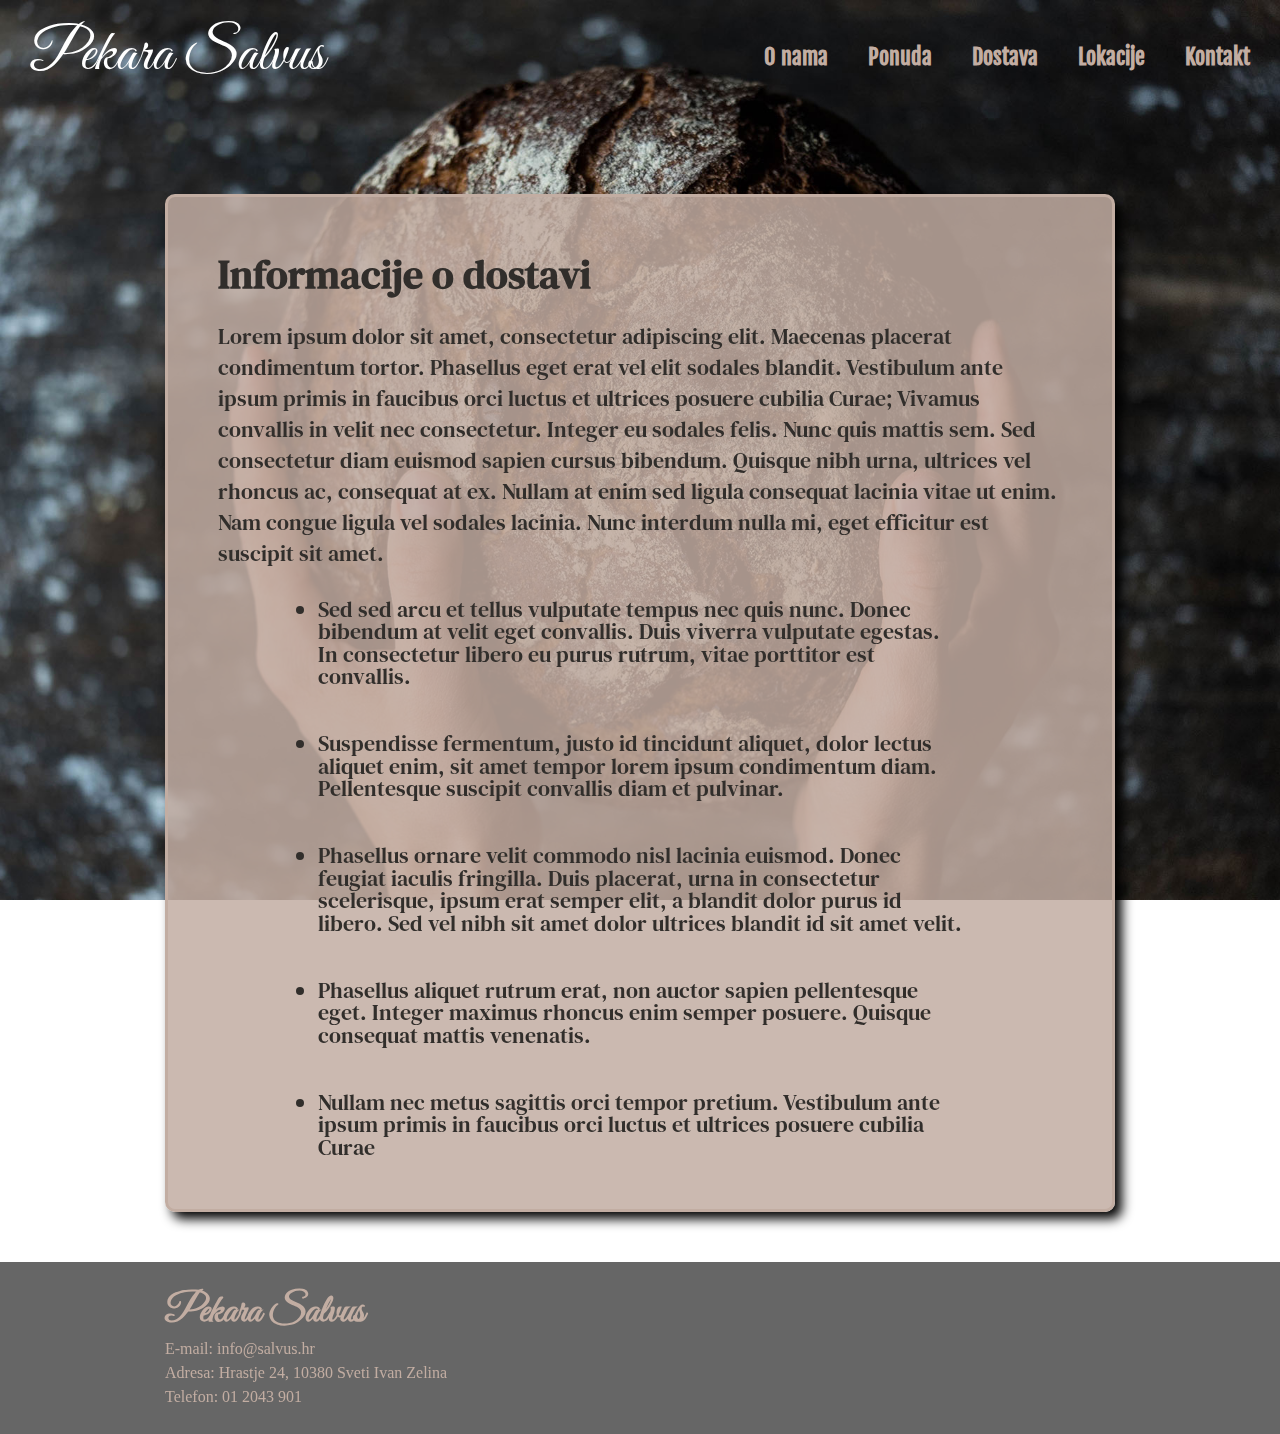
<file: dostava.html>
<!DOCTYPE html>
<html lang="hr">

<head>
    <title>Pekara Salvus</title>
    <link rel="preload" href="img/back.jpg" as="image">
    <link rel="stylesheet" type="text/css" href="main.css">
    <link rel="stylesheet" type="text/css" href="dostava.css">
    <meta name="viewport" content="width=device-width, initial-scale=1.0">
    <meta charset="UTF-8" />
    <link href='https://fonts.googleapis.com/css?family=Fjalla One' rel='stylesheet'>
    <link rel="preconnect" href="https://fonts.gstatic.com">
    <link href="https://fonts.googleapis.com/css2?family=Great+Vibes&display=swap" rel="stylesheet">
    <link href="https://fonts.googleapis.com/css2?family=DM+Serif+Text&display=swap" rel="stylesheet">
    <link rel="stylesheet" href="https://cdnjs.cloudflare.com/ajax/libs/font-awesome/4.7.0/css/font-awesome.min.css">

    <script type="text/javascript" language="javascript">
        window.onload = function() //executes when the page finishes loading
            {
                setTimeout(func1, 800); //sets a timer which calls function func1 after 2,000 milliseconds = 2 secs.


            };

        function func1() {
            document.getElementById("ruteButton").className = "show";

        }

        // End hiding -->
    </script>


</head>

<body>
    <div class="page-container background1">
        <header>
            <nav>
                <ul>
                    <li><a id="menu-logo" href="index.html">Pekara Salvus</a></li>

                    <div class="menuBlock">
                        <li id="meniIcon" class="nav-link">
                            <a href="javascript:void(0);" class="icon" onclick="myFunction()">
                                <i class="fa fa-bars"></i>
                            </a>
                        </li>
                        <div id="menuLinks">
                            <hr>
                            <li class="nav-link"><a href="onama.html">O nama</a></li>
                            <hr>
                            <li class="nav-link"><a href="ponuda.html">Ponuda</a></li>
                            <hr>
                            <li class="nav-link"><a href="dostava.html">Dostava</a></li>
                            <hr>
                            <li class="nav-link"><a href="lokacije.html">Lokacije</a></li>
                            <hr>
                            <li class="nav-link"><a href="kontakt.html">Kontakt</a></li>
                            <hr>
                        </div>
                    </div>
                </ul>
            </nav>
        </header>

        <div class="container-divNav wrapper">
            <div class="divNav">
                <ul>
                    <li id="ruteButton" class="showMobile hide dsnav-link">
                        <a href="dostava/rute.html">
                            Rute - Svakodnevna dostava
                        </a>
                    </li>
                </ul>
            </div>
        </div>

        <main>
            <div class="content wrapper">

                <h1>Informacije o dostavi</h1>
                <p>Lorem ipsum dolor sit amet, consectetur adipiscing elit. Maecenas placerat condimentum tortor. Phasellus eget erat vel elit sodales blandit. Vestibulum ante ipsum primis in faucibus orci luctus et ultrices posuere cubilia Curae; Vivamus
                    convallis in velit nec consectetur. Integer eu sodales felis. Nunc quis mattis sem. Sed consectetur diam euismod sapien cursus bibendum. Quisque nibh urna, ultrices vel rhoncus ac, consequat at ex. Nullam at enim sed ligula consequat
                    lacinia vitae ut enim. Nam congue ligula vel sodales lacinia. Nunc interdum nulla mi, eget efficitur est suscipit sit amet.
                </p>

                <div class="tocke">
                    <ul>
                        <li>Sed sed arcu et tellus vulputate tempus nec quis nunc. Donec bibendum at velit eget convallis. Duis viverra vulputate egestas. In consectetur libero eu purus rutrum, vitae porttitor est convallis.
                        </li>
                        <br>
                        <li>Suspendisse fermentum, justo id tincidunt aliquet, dolor lectus aliquet enim, sit amet tempor lorem ipsum condimentum diam. Pellentesque suscipit convallis diam et pulvinar.
                        </li>
                        <br>
                        <li>Phasellus ornare velit commodo nisl lacinia euismod. Donec feugiat iaculis fringilla. Duis placerat, urna in consectetur scelerisque, ipsum erat semper elit, a blandit dolor purus id libero. Sed vel nibh sit amet dolor ultrices
                            blandit id sit amet velit.</li>
                        <br>
                        <li>Phasellus aliquet rutrum erat, non auctor sapien pellentesque eget. Integer maximus rhoncus enim semper posuere. Quisque consequat mattis venenatis.</li>
                        <br>
                        <li>Nullam nec metus sagittis orci tempor pretium. Vestibulum ante ipsum primis in faucibus orci luctus et ultrices posuere cubilia Curae</li>
                    </ul>
                </div>
            </div>

        </main>

        <footer>
            <div class="wrapper">
                <div class="footerTextbox">
                    <h6>Pekara Salvus</h6>
                    <p>E-mail: info@salvus.hr</p>
                    <p>Adresa: Hrastje 24, 10380 Sveti Ivan Zelina</p>
                    <p>Telefon: 01 2043 901</p>
                </div>
            </div>
        </footer>
    </div>

    <script>
        function myFunction() {
            var x = document.getElementById("menuLinks");
            if (x.style.display === "flex") {
                x.style.display = "none";
            } else {
                x.style.display = "flex";
            }
        }
    </script>
</body>

</html>
</file>
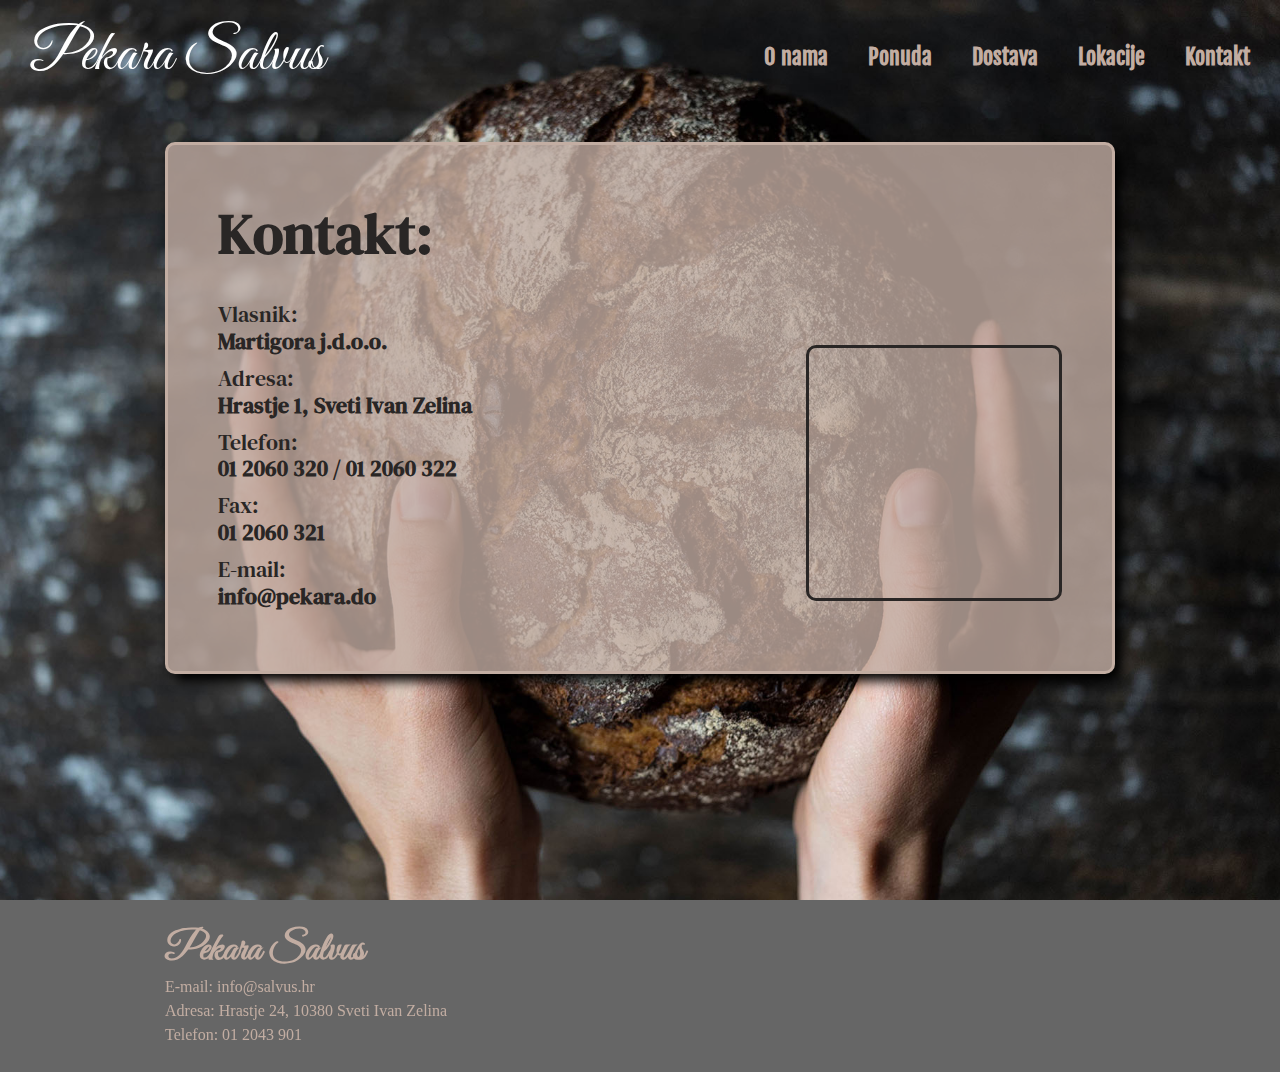
<file: kontakt.html>
<!DOCTYPE html>
<html lang="hr">

<head>
    <title>Pekara Salvus</title>
    <link rel="preload" href="img/back.jpg" as="image">
    <link rel="stylesheet" type="text/css" href="main.css">
    <link rel="stylesheet" type="text/css" href="kontakt.css">
    <meta name="viewport" content="width=device-width, initial-scale=1.0">
    <link href='https://fonts.googleapis.com/css?family=Fjalla One' rel='stylesheet'>
    <link rel="preconnect" href="https://fonts.gstatic.com">
    <link href="https://fonts.googleapis.com/css2?family=Great+Vibes&display=swap" rel="stylesheet">
    <link href="https://fonts.googleapis.com/css2?family=DM+Serif+Text&display=swap" rel="stylesheet">
    <link rel="stylesheet" href="https://cdnjs.cloudflare.com/ajax/libs/font-awesome/4.7.0/css/font-awesome.min.css">

</head>

<body>
    <div class="page-container background1">
        <header>
            <nav>
                <ul>
                    <li><a id="menu-logo" href="index.html">Pekara Salvus</a></li>

                    <div class="menuBlock">
                        <li id="meniIcon" class="nav-link">
                            <a href="javascript:void(0);" class="icon" onclick="myFunction()">
                                <i class="fa fa-bars"></i>
                            </a>
                        </li>
                        <div id="menuLinks">
                            <hr>
                            <li class="nav-link"><a href="onama.html">O nama</a></li>
                            <hr>
                            <li class="nav-link"><a href="ponuda.html">Ponuda</a></li>
                            <hr>
                            <li class="nav-link"><a href="dostava.html">Dostava</a></li>
                            <hr>
                            <li class="nav-link"><a href="lokacije.html">Lokacije</a></li>
                            <hr>
                            <li class="nav-link"><a href="kontakt.html">Kontakt</a></li>
                            <hr>
                        </div>
                    </div>
                </ul>
            </nav>
        </header>
        <main style="position: relative;">
            <div class="content wrapper">
                <div class="flexbox">

                    <div class="box1">
                        <h3>Kontakt:</h3>
                        <p>Vlasnik:<br><strong>Martigora j.d.o.o.</strong></p>
                        <p>Adresa:<br><strong>Hrastje 1, Sveti Ivan Zelina</strong></p>
                        <p>Telefon:<br><strong>01 2060 320 / 01 2060 322</strong></p>
                        <p>Fax: <br><strong>01 2060 321</strong></p>
                        <p>E-mail: <br><strong>info@pekara.do</strong></p>
                    </div>


                    <div class="box2">
                        <div class="map-container">
                            <iframe id="map" src="https://www.google.com/maps/embed?pb=!1m18!1m12!1m3!1d2173.1686474171156!2d16.27320561502277!3d45.982952879110464!2m3!1f0!2f0!3f0!3m2!1i1024!2i768!4f13.1!3m3!1m2!1s0x47660cc102926e79%3A0xe338840b0ffb6764!2sHrastje%201%2C%2010380%2C%20Hrastje!5e1!3m2!1shr!2shr!4v1583878397853!5m2!1shr!2shr"
                                width="100%" height="100%" frameborder="0" style="border:0;" allowfullscreen="" aria-hidden="false" tabindex="0"></iframe>
                        </div>
                    </div>
                </div>

        </main>


        <footer>
            <div class="wrapper">
                <div class="footerTextbox">
                    <h6>Pekara Salvus</h6>
                    <p>E-mail: info@salvus.hr</p>
                    <p>Adresa: Hrastje 24, 10380 Sveti Ivan Zelina</p>
                    <p>Telefon: 01 2043 901</p>
                </div>
            </div>
        </footer>

        </div>


        <script>
            function myFunction() {
                var x = document.getElementById("menuLinks");
                if (x.style.display === "flex") {
                    x.style.display = "none";
                } else {
                    x.style.display = "flex";
                }
            }
        </script>

</body>

</html>
</file>
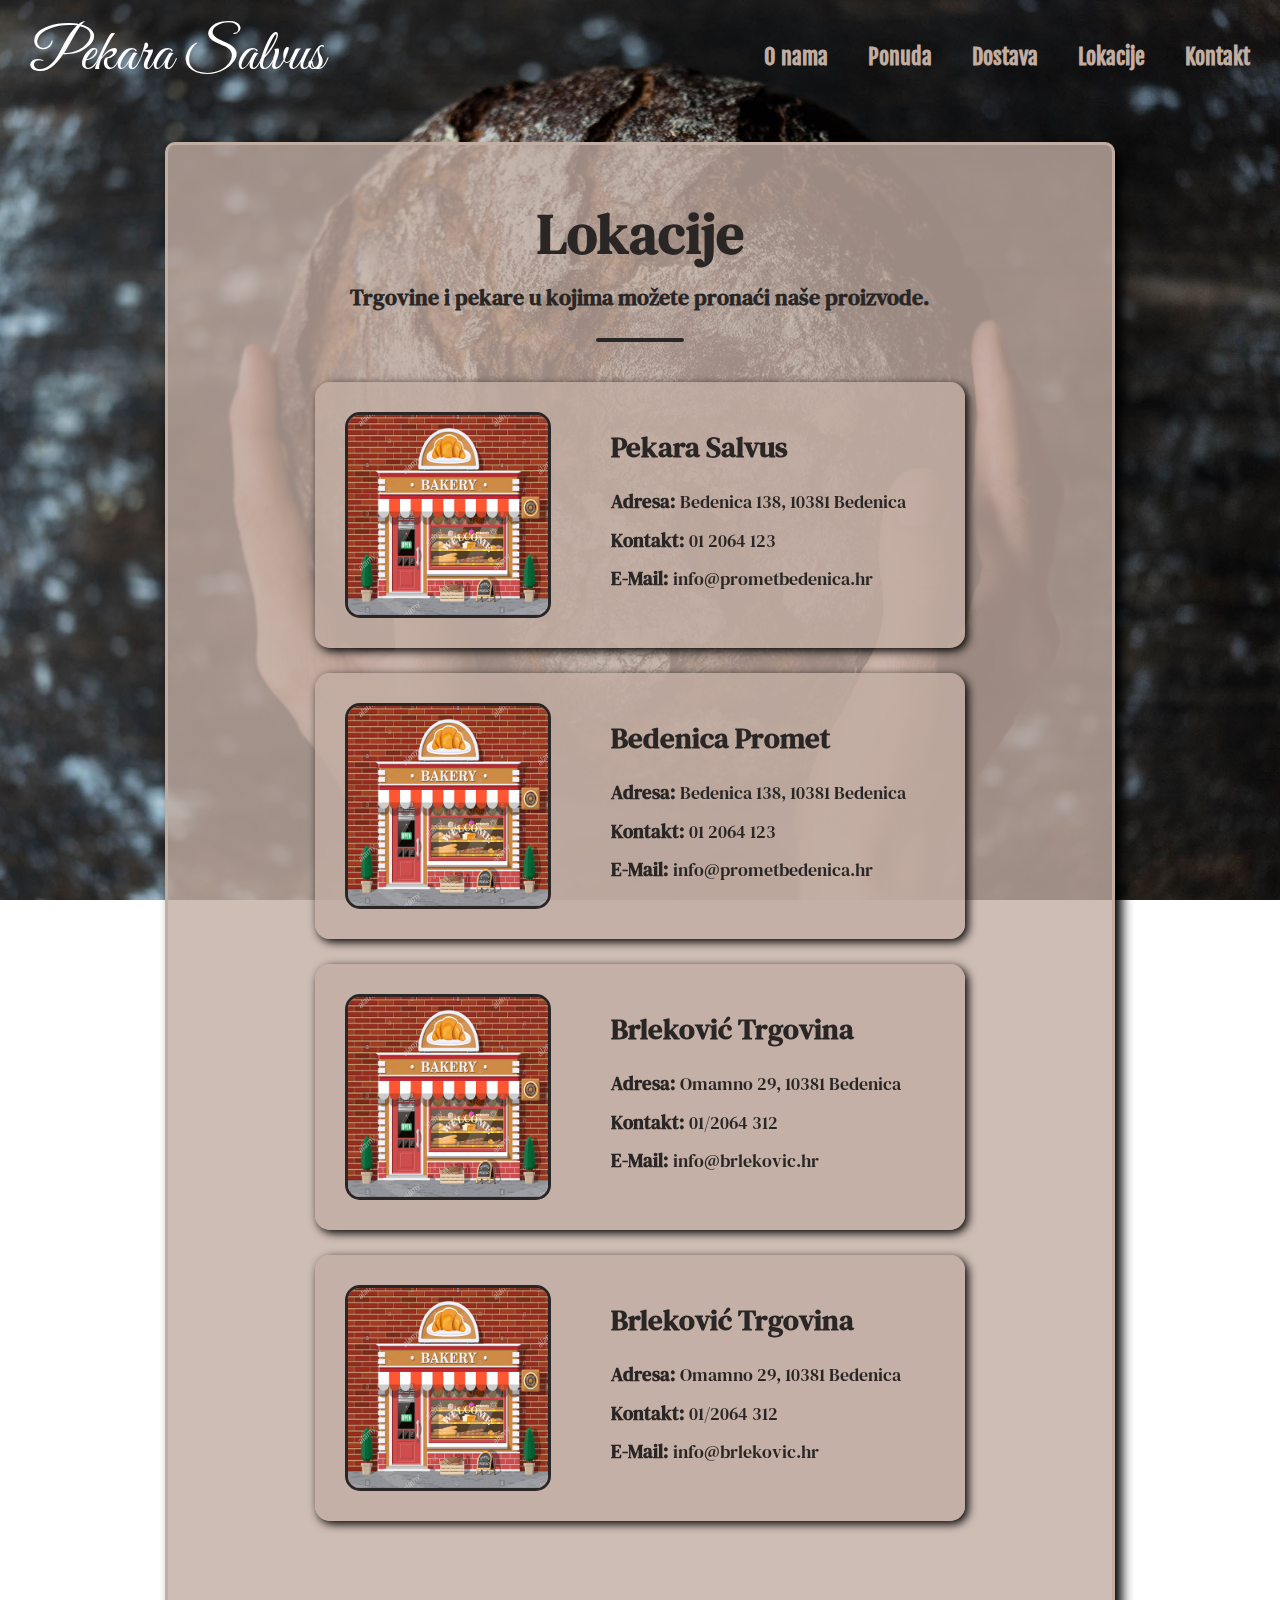
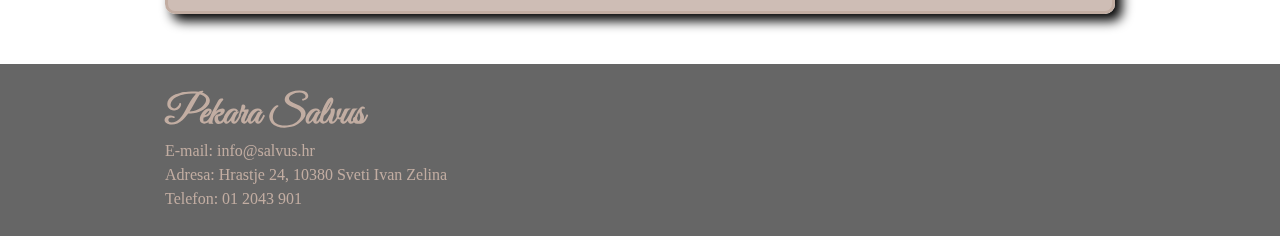
<file: lokacije.html>
<!DOCTYPE html>
<html lang="hr">

<head>
    <title>Pekara Salvus</title>
    <link rel="preload" href="img/back.jpg" as="image">
    <link rel="stylesheet" type="text/css" href="main.css">
    <link rel="stylesheet" type="text/css" href="lokacije.css">
    <meta name="viewport" content="width=device-width, initial-scale=1.0">
    <meta charset="UTF-8" />
    <link href='https://fonts.googleapis.com/css?family=Fjalla One' rel='stylesheet'>
    <link rel="preconnect" href="https://fonts.gstatic.com">
    <link href="https://fonts.googleapis.com/css2?family=Great+Vibes&display=swap" rel="stylesheet">
    <link href="https://fonts.googleapis.com/css2?family=DM+Serif+Text&display=swap" rel="stylesheet">
    <link rel="stylesheet" href="https://cdnjs.cloudflare.com/ajax/libs/font-awesome/4.7.0/css/font-awesome.min.css">

</head>

<body>
    <div class="page-container background1">
        <header>
            <nav>
                <ul>
                    <li><a id="menu-logo" href="index.html">Pekara Salvus</a></li>

                    <div class="menuBlock">
                        <li id="meniIcon" class="nav-link">
                            <a href="javascript:void(0);" class="icon" onclick="myFunction()">
                                <i class="fa fa-bars"></i>
                            </a>
                        </li>
                        <div id="menuLinks">
                            <hr>
                            <li class="nav-link"><a href="onama.html">O nama</a></li>
                            <hr>
                            <li class="nav-link"><a href="ponuda.html">Ponuda</a></li>
                            <hr>
                            <li class="nav-link"><a href="dostava.html">Dostava</a></li>
                            <hr>
                            <li class="nav-link"><a href="lokacije.html">Lokacije</a></li>
                            <hr>
                            <li class="nav-link"><a href="kontakt.html">Kontakt</a></li>
                            <hr>
                        </div>
                    </div>
                </ul>
            </nav>
        </header>

        <main>
            <div class="wrapper content">
                <div class="naslovDiv">
                    <h1>Lokacije</h1>
                    <p>Trgovine i pekare u kojima možete pronaći naše proizvode.</p>
                </div>
                <hr id="hrNaslovBottom">
                <div class="scrollContainer">
                    <div class="lokacijeDiv" id="lok1">
                        <img class="shopImg" src="img/shop.jpg" alt="shop">
                        <div class="shopInfo">
                            <h2>Pekara Salvus</h2>
                            <p><strong>Adresa:</strong> Bedenica 138, 10381 Bedenica</p>
                            <p><strong>Kontakt:</strong> 01 2064 123</p>
                            <p><strong>E-Mail:</strong> info@prometbedenica.hr</p>
                        </div>
                    </div>
                    <div class="lokacijeDiv" id="lok2">
                        <img class="shopImg" src="img/shop.jpg" alt="shop">
                        <div class="shopInfo">
                            <h2>Bedenica Promet</h2>
                            <p><strong>Adresa:</strong> Bedenica 138, 10381 Bedenica</p>
                            <p><strong>Kontakt:</strong> 01 2064 123</p>
                            <p><strong>E-Mail:</strong> info@prometbedenica.hr</p>
                        </div>
                    </div>
                    <div class="lokacijeDiv" id="lok3">
                        <img class="shopImg" src="img/shop.jpg" alt="shop">
                        <div class="shopInfo">
                            <h2>Brleković Trgovina</h2>
                            <p><strong>Adresa:</strong> Omamno 29, 10381 Bedenica</p>
                            <p><strong>Kontakt:</strong> 01/2064 312</p>
                            <p><strong>E-Mail:</strong> info@brlekovic.hr</p>
                        </div>
                    </div>
                    <div class="lokacijeDiv" id="lok4">
                        <img class="shopImg" src="img/shop.jpg" alt="shop">
                        <div class="shopInfo">
                            <h2>Brleković Trgovina</h2>
                            <p><strong>Adresa:</strong> Omamno 29, 10381 Bedenica</p>
                            <p><strong>Kontakt:</strong> 01/2064 312</p>
                            <p><strong>E-Mail:</strong> info@brlekovic.hr</p>
                        </div>
                    </div>
                </div>
            </div>
        </main>


        <footer>
            <div class="wrapper">
                <div class="footerTextbox">
                    <h6>Pekara Salvus</h6>
                    <p>E-mail: info@salvus.hr</p>
                    <p>Adresa: Hrastje 24, 10380 Sveti Ivan Zelina</p>
                    <p>Telefon: 01 2043 901</p>
                </div>
            </div>
        </footer>
    </div>



    <script>
        function myFunction() {
            var x = document.getElementById("menuLinks");
            if (x.style.display === "flex") {
                x.style.display = "none";
            } else {
                x.style.display = "flex";
            }
        }
    </script>

</body>

</html>
</file>
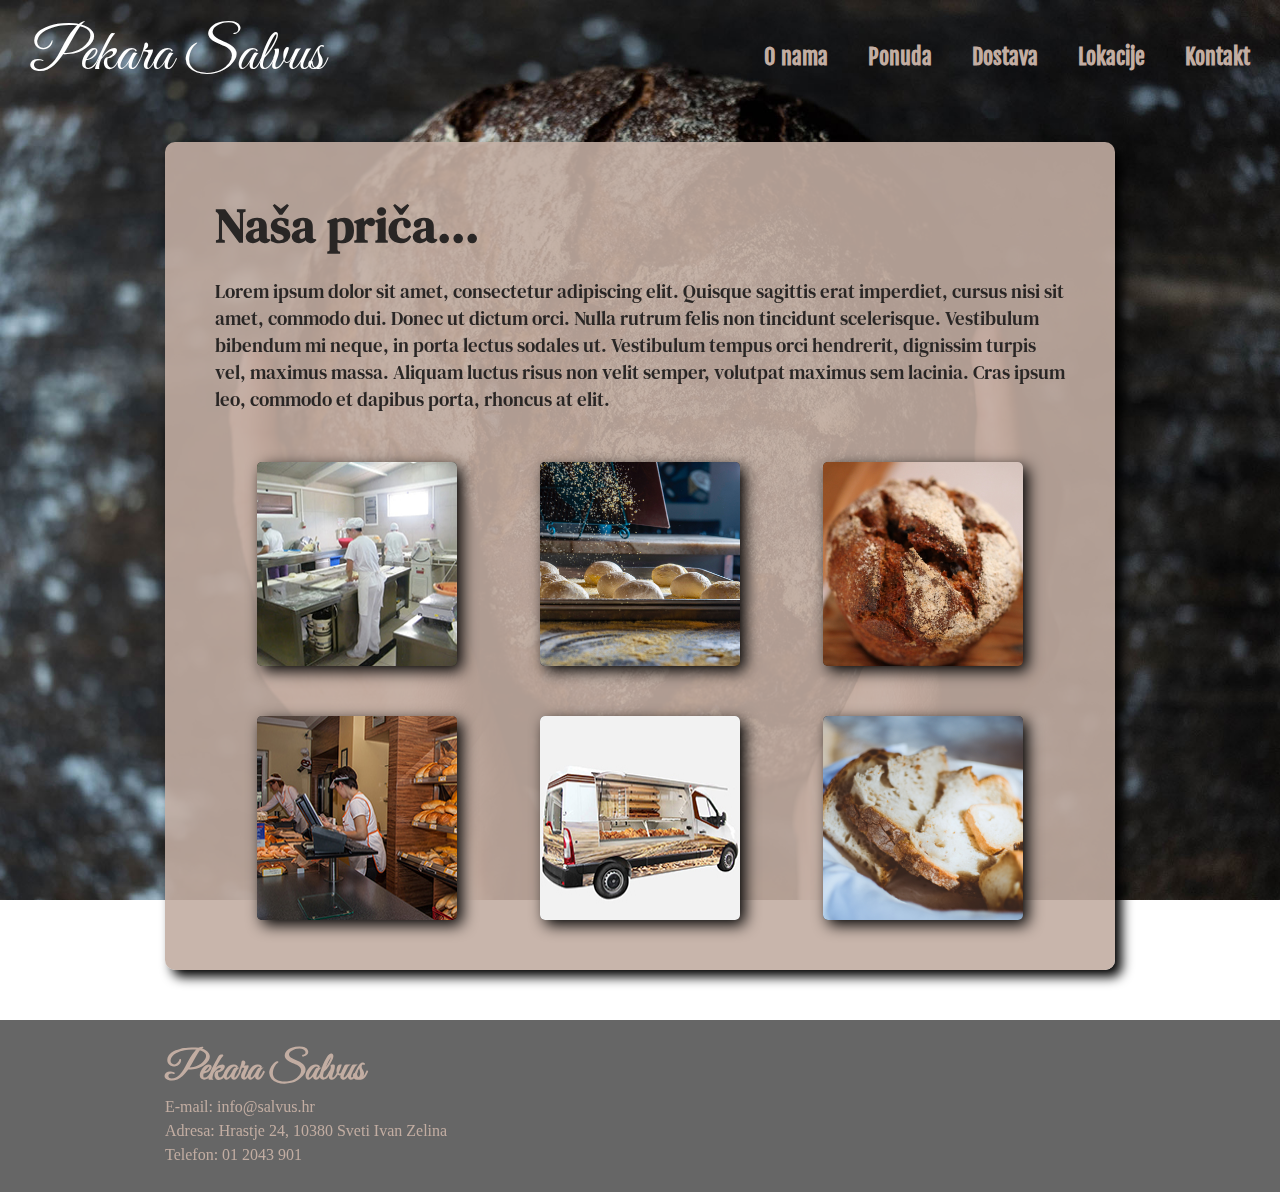
<file: onama.html>
<!DOCTYPE html>
<html lang="hr">

<head>
    <title>Pekara Salvus</title>
    <link rel="preload" href="img/back.jpg" as="image">
    <link rel="stylesheet" type="text/css" href="main.css">
    <link rel="stylesheet" type="text/css" href="onama.css">
    <meta name="viewport" content="width=device-width, initial-scale=1.0">
    <meta charset="UTF-8" />
    <link href='https://fonts.googleapis.com/css?family=Fjalla One' rel='stylesheet'>
    <link rel="preconnect" href="https://fonts.gstatic.com">
    <link href="https://fonts.googleapis.com/css2?family=Great+Vibes&display=swap" rel="stylesheet">
    <link href="https://fonts.googleapis.com/css2?family=Dancing+Script:wght@600&display=swap" rel="stylesheet">
    <link href="https://fonts.googleapis.com/css2?family=DM+Serif+Text&display=swap" rel="stylesheet">
    <link rel="stylesheet" href="https://cdnjs.cloudflare.com/ajax/libs/font-awesome/4.7.0/css/font-awesome.min.css">

</head>

<body>
    <div class="page-container background1">
        <header>
            <nav>
                <ul>
                    <li><a id="menu-logo" href="index.html">Pekara Salvus</a></li>

                    <div class="menuBlock">
                        <li id="meniIcon" class="nav-link">
                            <a href="javascript:void(0);" class="icon" onclick="myFunction()">
                                <i class="fa fa-bars"></i>
                            </a>
                        </li>
                        <div id="menuLinks">
                            <hr>
                            <li class="nav-link"><a href="onama.html">O nama</a></li>
                            <hr>
                            <li class="nav-link"><a href="ponuda.html">Ponuda</a></li>
                            <hr>
                            <li class="nav-link"><a href="dostava.html">Dostava</a></li>
                            <hr>
                            <li class="nav-link"><a href="lokacije.html">Lokacije</a></li>
                            <hr>
                            <li class="nav-link"><a href="kontakt.html">Kontakt</a></li>
                            <hr>
                        </div>
                    </div>
                </ul>
            </nav>
        </header>
        <main>

            <div class="wrapper content">
                <h1>Naša priča...</h1>
                <p>Lorem ipsum dolor sit amet, consectetur adipiscing elit. Quisque sagittis erat imperdiet, cursus nisi sit amet, commodo dui. Donec ut dictum orci. Nulla rutrum felis non tincidunt scelerisque. Vestibulum bibendum mi neque, in porta lectus
                    sodales ut. Vestibulum tempus orci hendrerit, dignissim turpis vel, maximus massa. Aliquam luctus risus non velit semper, volutpat maximus sem lacinia. Cras ipsum leo, commodo et dapibus porta, rhoncus at elit.
                    <div class="galleryGrid">
                        <div class="flexbox">
                            <div class="imgContainer">
                                <a href="">
                                    <img src="img/pekarapogon.jpg">
                                    <div class="overlayContainer">
                                        <div class="overlay">
                                            <div class="overlayTextBox">
                                                <h3>Vrhunski<br>tim</h3>
                                            </div>
                                        </div>
                                    </div>
                                </a>
                            </div>
                            <div class="imgContainer">
                                <a href="">
                                    <img src="img/onm3.jpg">
                                    <div class="overlayContainer">
                                        <div class="overlay">
                                            <div class="overlayTextBox">
                                                <h3>Zdrave namirnice</h3>
                                            </div>
                                        </div>
                                    </div>
                                </a>
                            </div>
                            <div class="imgContainer">
                                <a href="ponuda.html">
                                    <img src="img/onm2.jpg">
                                    <div class="overlayContainer">
                                        <div class="overlay">
                                            <div class="overlayTextBox">
                                                <h3>Kvalitetni proizvodi</h3>
                                            </div>
                                        </div>
                                    </div>
                                </a>
                            </div>
                        </div>
                        <div class="flexbox">
                            <div class="imgContainer">
                                <a href="lokacije.html">
                                    <img src="img/pekaraun.jpg">
                                    <div class="overlayContainer">
                                        <div class="overlay">
                                            <div class="overlayTextBox">
                                                <h3>Dostupne poslovnice</h3>
                                            </div>
                                        </div>
                                    </div>
                                </a>
                            </div>
                            <div class="imgContainer">
                                <a href="dostava.html">
                                    <img src="img/pekombi.jpg">
                                    <div class="overlayContainer">
                                        <div class="overlay">
                                            <div class="overlayTextBox">
                                                <h3>Pouzdana dostava</h3>
                                            </div>
                                        </div>
                                    </div>
                                </a>
                            </div>
                            <div class="imgContainer">
                                <a href="ponuda.html">
                                    <img src="img/onm1.jpg">
                                    <div class="overlayContainer">
                                        <div class="overlay">
                                            <div class="overlayTextBox">
                                                <h3>Svježe i ukusno</h3>
                                            </div>
                                        </div>
                                    </div>
                                </a>
                            </div>
                        </div>


                    </div>
        </main>

        <footer>
            <div class="wrapper">
                <div class="footerTextbox">
                    <h6>Pekara Salvus</h6>
                    <p>E-mail: info@salvus.hr</p>
                    <p>Adresa: Hrastje 24, 10380 Sveti Ivan Zelina</p>
                    <p>Telefon: 01 2043 901</p>
                </div>
            </div>
        </footer>
        </div>

    </div>
    <script>
        function myFunction() {
            var x = document.getElementById("menuLinks");
            if (x.style.display === "flex") {
                x.style.display = "none";
            } else {
                x.style.display = "flex";
            }
        }
    </script>

</body>

</html>
</file>
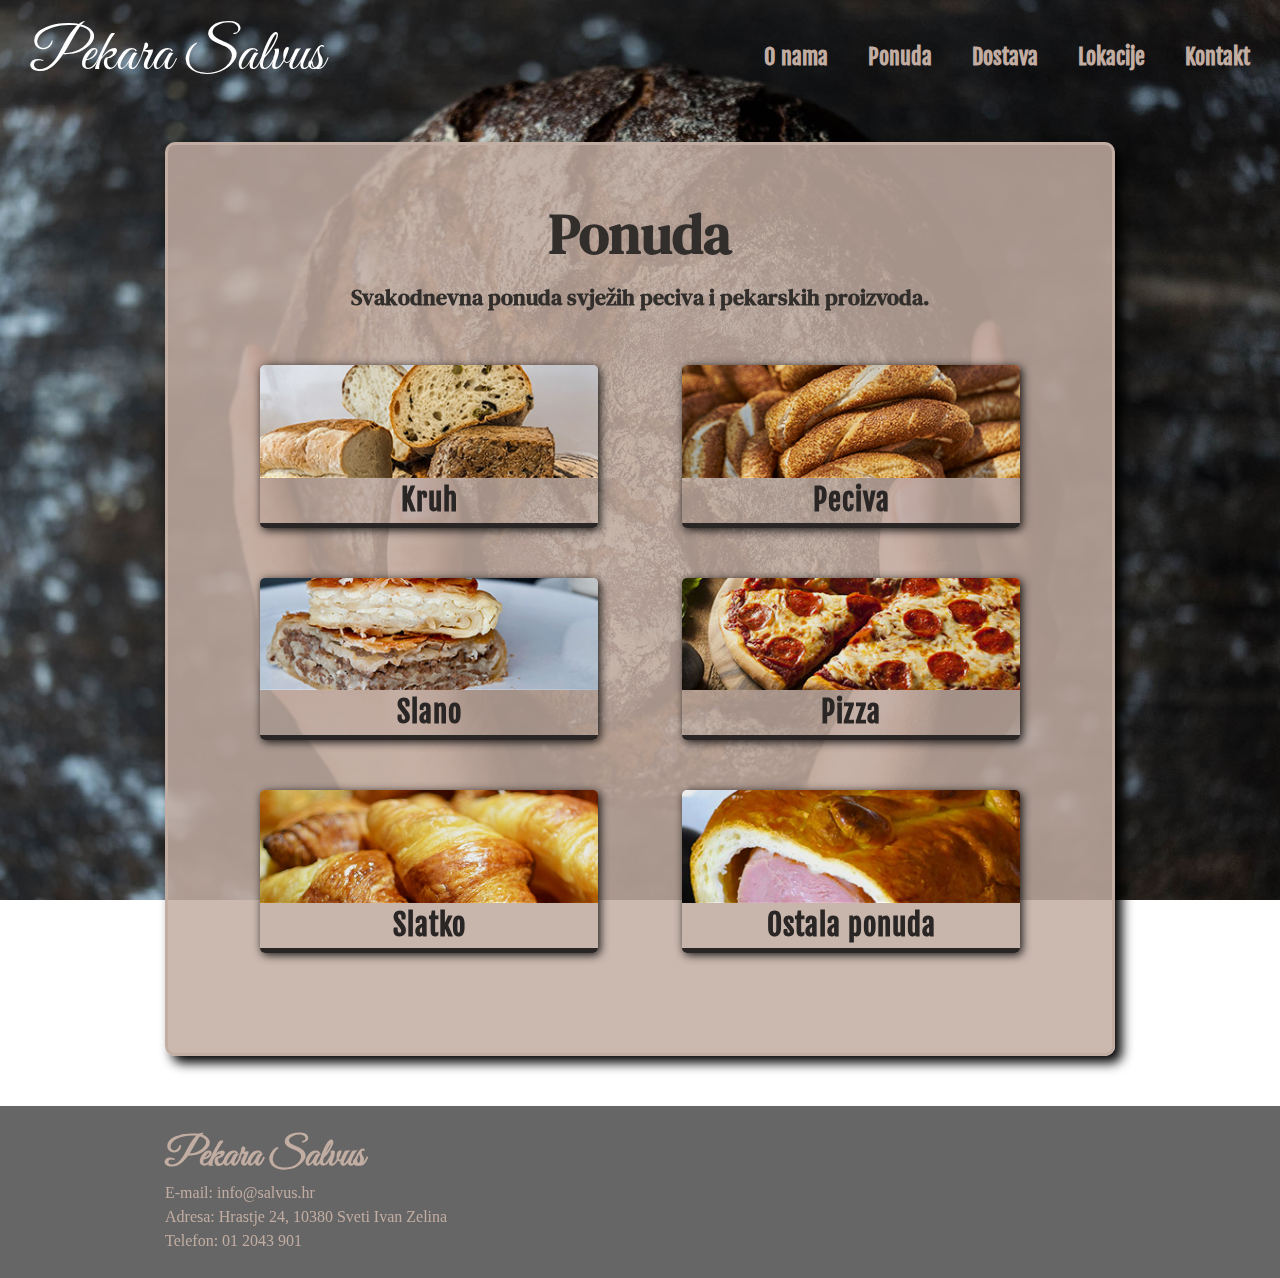
<file: ponuda.html>
<!DOCTYPE html>
<html lang="hr">

<head>
    <title>Pekara Salvus</title>
    <link rel="preload" href="img/back.jpg" as="image">
    <link rel="stylesheet" type="text/css" href="main.css">
    <link rel="stylesheet" type="text/css" href="ponuda.css">
    <meta name="viewport" content="width=device-width, height=device-height; initial-scale=1.0">
    <meta charset="UTF-8" />
    <link href='https://fonts.googleapis.com/css?family=Fjalla One' rel='stylesheet'>
    <link rel="preconnect" href="https://fonts.gstatic.com">
    <link href="https://fonts.googleapis.com/css2?family=Great+Vibes&display=swap" rel="stylesheet">
    <link href="https://fonts.googleapis.com/css2?family=DM+Serif+Text&display=swap" rel="stylesheet">
    <link rel="stylesheet" href="https://cdnjs.cloudflare.com/ajax/libs/font-awesome/4.7.0/css/font-awesome.min.css">

</head>

<body>
    <div class="page-container background1">
        <header>
            <nav>
                <ul>
                    <li><a id="menu-logo" href="index.html">Pekara Salvus</a></li>

                    <div class="menuBlock">
                        <li id="meniIcon" class="nav-link"><a href="javascript:void(0);" class="icon"
                                onclick="myFunction()">
                                <i class="fa fa-bars"></i>
                            </a>
                        </li>
                        <div id="menuLinks">
                            <hr>
                            <li class="nav-link"><a href="onama.html">O nama</a></li>
                            <hr>
                            <li class="nav-link"><a href="ponuda.html">Ponuda</a></li>
                            <hr>
                            <li class="nav-link"><a href="dostava.html">Dostava</a></li>
                            <hr>
                            <li class="nav-link"><a href="lokacije.html">Lokacije</a></li>
                            <hr>
                            <li class="nav-link"><a href="kontakt.html">Kontakt</a></li>
                            <hr>
                        </div>
                    </div>
                </ul>
            </nav>
        </header>
        <main>
            <div class="content wrapper">
                <h1>Ponuda</h1>
                <p>Svakodnevna ponuda svježih peciva i pekarskih proizvoda.</p>
                <hr id="hrNaslovBottom">
                <div class="groupButtons">
                    <div class="columnButtons">
                        <div id="buttonPonuda">
                            <a href="ponuda/kruh.html" class="buttonN" id="kruhN">
                                <div class="imgContainer">
                                    <div class="overlay"></div>
                                    <img src="img/kruh.jpg">
                                </div>
                                <h3>Kruh</h3>
                            </a>
                        </div>
                        <div id="buttonPonuda">
                            <a href="ponuda/kruh.html" class="buttonN" id="kruhN">
                                <div class="imgContainer">
                                    <div class="overlay"></div>
                                    <img src="img/slano.jpg">
                                </div>
                                <h3>Slano</h3>
                            </a>
                        </div>
                        <div id="buttonPonuda">
                            <a href="ponuda/kruh.html" class="buttonN" id="kruhN">
                                <div class="imgContainer">
                                    <div class="overlay"></div>
                                    <img src="img/kroas.jpg">
                                </div>
                                <h3>Slatko</h3>
                            </a>
                        </div>


                    </div>
                    <div class="columnButtons">
                        <div id="buttonPonuda">
                            <a href="ponuda/kruh.html" class="buttonN" id="kruhN">
                                <div class="imgContainer">
                                    <div class="overlay"></div>
                                    <img src="img/peciva.jpg">
                                </div>
                                <h3>Peciva</h3>
                            </a>
                        </div>
                        <div id="buttonPonuda">
                            <a href="ponuda/kruh.html" class="buttonN" id="kruhN">
                                <div class="imgContainer">
                                    <div class="overlay"></div>
                                    <img src="img/pizza.jpg">
                                </div>
                                <h3>Pizza</h3>
                            </a>
                        </div>
                        <div id="buttonPonuda">
                            <a href="ponuda/kruh.html" class="buttonN" id="kruhN">
                                <div class="imgContainer">
                                    <div class="overlay"></div>
                                    <img src="img/ostalapon.jpg">
                                </div>
                                <h3>Ostala ponuda</h3>
                            </a>
                        </div>
                    </div>
                </div>
            </div>
        </main>

        <footer>
            <div class="wrapper">
                <div class="footerTextbox">
                    <h6>Pekara Salvus</h6>
                    <p>E-mail: info@salvus.hr</p>
                    <p>Adresa: Hrastje 24, 10380 Sveti Ivan Zelina</p>
                    <p>Telefon: 01 2043 901</p>
                </div>
            </div>
        </footer>
    </div>

    <script>
        function myFunction() {
            var x = document.getElementById("menuLinks");
            if (x.style.display === "flex") {
                x.style.display = "none";
            } else {
                x.style.display = "flex";
            }
        }
    </script>

</body>

</html>
</file>
<file: main.css>
* {
    margin: 0;
    padding: 0;
    scrollbar-width: none;
    /* Firefox */
    -ms-overflow-style: none;
    /* IE 10+ */
    font-size: 16px;
}

p {
    font-size: 1rem;
}

.page-container {
    position: relative;
    overflow: hidden;
    min-height: 100vh;
    padding-bottom: 172px;
}

.wrapper {
    max-width: 1100px;
    margin: 0 auto;
}

.background1 {
    background-image: url("img/back.jpg");
    background-size: cover;
    background-repeat: no-repeat;
    background-position-x: center;
    background-attachment: fixed;
    min-height: 100vh;
    max-width: 100%;
    overflow-x: hidden;
    scrollbar-base-color: black;
    scrollbar-color: black;
    scrollbar-darkshadow-color: black;
    scrollbar-track-color: black;
    -webkit-backface-visibility: hidden;
    -moz-backface-visibility: hidden;
    -ms-backface-visibility: hidden;
    position: relative;
}

.background2 {
    background-image: none;
    position: relative;
    min-height: calc(100vh - 150px);
    height: 100%;
}


/* Header */

nav ul {
    display: flex;
    flex-direction: row;
    justify-content: space-between;
    align-items: center;
    list-style-type: none;
    margin: 0;
    padding: 20px 0;
    overflow: hidden;
}

#menu-logo {
    font-family: 'Great Vibes';
    font-size: 4vw;
    color: #C2ADA2;
    padding: 20px 30px;
    text-decoration: none;
}

#menu-logo:hover {
    color: white;
    transform: scale(1.05);
    transition-duration: 0.2s;
    transition-timing-function: ease-in-out;
}

.menuBlock {
    display: flex;
    flex-direction: row;
    justify-content: flex-end;
    flex: 1.5;
    margin-right: 10px;
}

.menuBlock hr {
    display: none;
    border: 1px solid #C2ADA2;
    background-color: #C2ADA2;
}

#meniIcon {
    display: none;
}

#menuLinks {
    display: flex;
    flex-direction: row;
}

.nav-link a {
    display: block;
    font-family: 'Fjalla One';
    text-decoration: none;
    text-align: center;
    font-size: 1.5vw;
    font-weight: bold;
    text-decoration: none;
    color: #C2ADA2;
    padding: 20px 20px 20px 20px;
}

.nav-link a:hover {
    color: white;
    transform: scale(1.1);
    /*  border-bottom: 2px solid white; */
}


/* Main */

main {
    margin-bottom: 50px;
}


/* Footer */

footer {
    position: absolute;
    left: 0;
    bottom: 0;
    width: 100%;
    padding: 25px 0px;
    overflow: hidden;
    background-color: rgba(0, 0, 0, 0.6);
    margin-top: 50px;
}

.footerTextbox {
    float: left;
    padding: 0px;
    color: rgb(194, 173, 162);
    text-align: left;
}

.footerTextbox h6 {
    font-family: 'Great Vibes';
    font-size: 2.5em;
}

.footerTextbox p {
    line-height: 1.5;
}

.wrapper {
    max-width: 1100px;
    margin: 0 auto;
}

@media only screen and (max-width: 1366px) {
    .wrapper {
        max-width: 950px;
    }
    /* Header */
    #menu-logo {
        font-size: 4.5vw;
    }
    #menuLinks {
        display: flex;
        flex-direction: row;
    }
    .nav-link a {
        font-size: 1.7vw;
    }
    /* Main */
    /* Footer */
}

@media only screen and (max-width: 1007px) {
    .wrapper {
        max-width: 640px;
    }
    #menu-logo {
        font-size: 5.8vw;
    }
    #menuLinks {
        display: flex;
    }
    .nav-link a {
        font-size: 2.5vw;
        padding: 20px 10px;
    }
    /* .content{
    margin: 50px auto 0 auto;
    box-sizing: border-box;
    padding: 10px 30px 30px 30px;
    border-radius: 10px;
    max-width: 950px;
    max-height: 900px;
    color: white;
    background-color: rgba(0, 0, 0, 0.65);
    overflow: hidden;
}

*/
    /* Main */
    /* Footer */
    footer {
        padding: 30px 20px;
    }
}

@media only screen and (max-width: 601px) {
    body {
        background-position: 53%;
        background-position-y: 50px;
    }
    .page-container {
        padding-bottom: 0;
    }
    .background1 {
        background-position: 53%;
        background-position-y: 35px;
    }
    #menuLinks {
        display: none;
        flex-direction: column;
        margin-top: 15px;
    }
    #menuLinks a {
        padding: 10px 75px;
    }
    .menuBlock {
        display: flex;
        flex-direction: row;
        margin: 0;
    }
    #menu-logo {
        padding: 0px 10px 0px 10px;
        font-size: 8.5vw;
    }
    nav ul {
        display: flex;
        flex-direction: column;
        background-color: #292625;
        padding: 15px 0 10px 0px;
    }
    .nav li {
        width: 100%;
    }
    #meniIcon {
        display: block;
        position: absolute;
        top: 10px;
        right: 0;
        width: 50px;
        margin-right: 10px;
    }
    #meniIcon a {
        display: block;
        padding: 10px 15px;
        text-align: center;
    }
    #menuLinks hr {
        display: block;
    }
    .nav-link a {
        padding: 10px 0;
        font-size: 5vw;
    }
    /* Main */
    main {
        margin-bottom: 0px;
    }
    /* Footer */
    footer {
        position: relative;
        margin-top: 0;
    }
    .footerTextbox h6 {
        font-size: 2em;
    }
}


/* Main */


/* Footer */
</file>
<file: dostava.css>
* {
    margin: 0;
    padding: 0;
    scrollbar-width: none;
    /* Firefox */
    -ms-overflow-style: none;
    /* IE 10+ */
}

body {
    background-image: url("img/back.jpg");
    background-size: cover;
    background-repeat: no-repeat;
    background-position-x: center;
    background-attachment: fixed;
}

.container-divNav {
    margin: 0 auto 0 auto;
    overflow: hidden;
    padding: 0px;
}

.divNav {
    display: block;
    margin-top: 20px;
    height: 100%;
    position: relative;
}

.divNav ul {
    list-style-type: none;
    margin: 0;
    padding: 0;
    overflow: hidden;
    height: 100%;
    width: 100%;
}

.divNav li {
    display: block;
    overflow: hidden;
    margin: 0;
    height: 100%;
    width: 100%;
}

.show {
    visibility: visible;
}

.hide {
    visibility: hidden;
}

#ruteButton {}

.divNav a {
    float: right;
    font-family: 'Fjalla One';
    text-decoration: none;
    text-align: center;
    font-size: 1.4rem;
    font-weight: normal;
    text-decoration: none;
    color: #dadbcb;
    padding: 15px 30px;
    background-color: rgba(41, 38, 37, 0.6);
    border-top-left-radius: 10px;
    border-top-right-radius: 10px;
    margin-right: 25px;
    border-top: 3px solid #dadbcb;
    border-right: 3px solid #dadbcb;
    border-left: 3px solid #dadbcb;
}

.divNav a:hover {
    color: white;
    background-color: rgba(41, 38, 37, 0.9);
    transition-duration: 50ms;
    text-align: center;
    transition-duration: 300ms;
    transition-timing-function: ease-out;
}

.content {
    margin: 0px auto 0 auto;
    box-sizing: border-box;
    padding: 50px 50px 50px 50px;
    border-radius: 10px;
    background-color: rgba(194, 173, 162, 0.85);
    border: 3px solid rgba(194, 173, 162, 1);
    overflow: hidden;
    color: #312E2B;
    /* color: #663300; */
    box-shadow: 7px 7px 12px black;
    animation-name: goUp;
    animation-duration: 0.8s;
    animation-timing-function: ease-out;
}

@keyframes goUp {
    from {
        margin-top: 800px;
    }
    to {
        margin-top: 0px;
    }
}

.content h1 {
    font-family: 'DM Serif Text';
    margin-bottom: 20px;
    font-size: 3.5rem;
}

.content p {
    font-family: 'DM Serif Text';
    font-size: 1.4rem;
}

.tocke {
    padding: 30px 100px 0 100px;
}

.tocke ul {
    line-height: 2em;
    font-size: 1.4rem;
}

.tocke li {
    line-height: 1.4rem;
    font-family: 'DM Serif Text';
    font-size: 1.4rem;
}

@media only screen and (max-width: 1281px) {
    .content {}
    .content h1 {
        font-size: 2.5rem;
    }
}

@media only screen and (max-width: 1007px) {
    .content {}
    .content h1 {
        font-size: 2.4rem;
    }
    .content p {
        font-size: 1.1rem;
    }
    .tocke {
        margin-top: 15px;
        padding: 15px 50px;
    }
    .tocke ul {
        font-size: 1rem;
    }
    .tocke li {
        font-size: 1rem;
    }
    .divNav a {
        font-size: 1.2rem;
    }
    .divNav a:hover {
        transition-duration: 50ms;
        transform: scale(1.05);
    }
}

@media only screen and (max-width: 601px) {
    .divNav {
        margin-top: 0;
        padding: 20px;
    }
    .divNav li {
        max-width: 85%;
        text-align: center;
        display: flex;
        justify-content: center;
    }
    .divNav a {
        max-width: 80%;
        margin: 0 auto;
        border-radius: 1rem;
        background-color: rgba(41, 38, 37, 0.9);
        border: none;
        box-shadow: 5px 5px 15px black;
    }
    #ruteButton {
        margin: 0 auto;
    }
    .content {
        border-radius: 0px;
        margin-top: 0px;
        border-left: none;
        border-right: none;
        padding: 30px 15px;
    }
    .showMobile {
        visibility: visible;
    }
}
</file>
<file: kontakt.css>
* {
    margin: 0;
    padding: 0;
    scrollbar-width: none;
    /* Firefox */
    -ms-overflow-style: none;
    /* IE 10+ */
}

body {}

.content {
    position: relative;
    margin: 100px auto 0 auto;
    box-sizing: border-box;
    padding: 50px;
    border-radius: 10px;
    /*   border: 1px solid white; */
    background-color: rgba(194, 173, 162, 0.8);
    border: 3px solid rgba(194, 173, 162, 1);
    overflow: hidden;
    color: rgba(41, 38, 37, 1);
    box-shadow: 7px 7px 12px black;
    animation-name: goUp;
    animation-duration: 0.8s;
    animation-timing-function: ease-out;
}

@keyframes goUp {
    from {
        top: 800px;
    }
    to {
        top: 0px;
    }
}

.content h3 {
    font-family: 'DM Serif Text';
    font-size: 3.5rem;
    margin-bottom: 30px;
}

.content p {
    font-family: 'DM Serif Text';
    margin-bottom: 10px;
    font-size: 1.4rem;
    line-height: 1.2em;
}

.content strong {
    font-size: 1.4rem;
}

.flexbox {
    display: flex;
    justify-content: space-between;
}

.map-container {
    position: relative;
    top: 100px;
    max-width: 300px;
    height: 300px;
    border: 3px solid rgba(41, 38, 37, 1);
    overflow: hidden;
    border-radius: 10px;
}

#map {
    margin-bottom: -6px;
}

@media only screen and (max-width: 1280px) {
    .content {
        margin-top: 30px;
    }
    .content h3 {
        font-family: 'DM Serif Text';
        font-size: 3.5rem;
        margin-bottom: 30px;
    }
    .content p {
        font-family: 'DM Serif Text';
        margin-bottom: 10px;
        font-size: 1.4rem;
        line-height: 1.2em;
    }
    .map-container {
        top: 150px;
        max-width: 250px;
        max-height: 250px;
    }
}

@media only screen and (max-width: 1007px) {
    .content {
        margin-top: 15px;
    }
    .content h3 {
        font-size: 2.4rem;
    }
    .content p {
        font-size: 1.1rem;
    }
    .content strong {
        font-size: 1.1rem;
    }
    .box2 {
        display: flex;
        flex-direction: column;
    }
    .map-container {
        position: relative;
        bottom: 0px;
        max-width: 200px;
        min-height: 150px;
        height: 200px;
    }
}

@media only screen and (max-width: 601px) {
    body {
        background-image: none;
        overflow-x: hidden;
    }
    #ruteButton {
        margin: 0 auto;
    }
    .content {
        border-radius: 0px;
        margin-top: 0px;
        border-left: none;
        border-right: none;
        padding: 30px 20px;
    }
    .flexbox {
        flex-direction: column;
    }
    .box2 {
        display: flex;
        flex-direction: row;
        justify-content: center;
        margin-top: 25px;
    }
    .map-container {
        display: block;
        position: inherit;
    }
    .content h3 {
        font-size: 2em;
    }
    .content p {
        font-size: 1em;
    }
}
</file>
<file: lokacije.css>
* {
    margin: 0;
    padding: 0;
    scrollbar-width: none;
    /* Firefox */
    -ms-overflow-style: none;
    /* IE 10+ */
}

.content {
    position: relative;
    margin: 70px auto 0 auto;
    box-sizing: border-box;
    padding: 50px 50px 50px 50px;
    border-radius: 10px;
    background-color: rgba(194, 173, 162, 0.8);
    border: 3px solid #C2ADA2;
    overflow: hidden;
    color: rgba(41, 38, 37, 1);
    box-shadow: 7px 7px 12px black;
    animation-name: goUp;
    animation-duration: 0.8s;
    animation-timing-function: ease-out;
}

@keyframes goUp {
    from {
        top: 1000px;
    }
    to {
        top: 0px;
    }
}

.naslovDiv h1 {
    text-align: center;
    margin-top: 0px;
    margin-bottom: 0px;
    padding-bottom: 0;
    font-family: 'DM Serif Text';
    font-size: 3.5rem;
}

.naslovDiv p {
    font-family: 'DM Serif Text';
    text-align: center;
    font-size: 1.4rem;
    margin-top: 10px;
    font-weight: bold;
}

#hrNaslovBottom {
    margin: 0 auto;
    width: 10%;
    border: 2px solid rgba(41, 38, 37, 1);
    background-color: rgba(41, 38, 37, 1);
    margin-top: 25px;
    margin-bottom: 25px;
    border-radius: 10px;
    visibility: show;
}

.scrollContainer {
    position: relative;
    margin: 0 auto;
    overflow-y: scroll;
    display: flex;
    flex-direction: column;
    scrollbar-color: rgba(128, 128, 128, 0.4) transparent;
    scrollbar-width: thin;
    border-radius: 10px;
    background-color: none;
    padding: 15px 30px;
    max-width: 1100px;
}

.lokacijeDiv {
    display: flex;
    padding: 30px;
    background-color: rgba(194, 173, 162, 0.8);
    background-size: cover;
    margin-bottom: 25px;
    border-radius: 15px;
    box-shadow: 3px 3px 10px black;
    align-items: center;
}

.shopImg {
    max-width: 200px;
    border: 3px solid rgba(41, 38, 37, 1);
    border-radius: 15px;
    margin-left: 0px;
}

.shopInfo {
    padding: 0 10px 0 10px;
    margin: auto 0;
    color: rgba(41, 38, 37, 1);
    margin-left: 100px;
}

.shopInfo h2 {
    font-family: 'DM Serif Text';
    margin-bottom: 20px;
    font-size: 2.5rem;
}

.shopInfo p {
    font-family: 'DM Serif Text';
    margin-bottom: 10px;
    font-size: 1.2rem;
    line-height: 1.5;
}

.shopInfo strong {
    font-size: 1.2rem;
}

.img-container {
    max-width: 375px;
    margin: auto;
    opacity: 0.65;
    border-radius: 30px;
}

.img-container img {
    width: 400px;
    border: 0px solid rgba(255, 255, 255, 0.5);
    border-radius: 200px;
    height: 400px;
}

@media only screen and (max-width: 1366px) {
    .content {
        margin-top: 30px;
    }
    .scrollContainer {
        max-width: 650px;
    }
    .shopInfo {
        margin-left: 50px;
    }
    .shopInfo h2 {
        font-size: 1.8em;
    }
    .shopInfo p {
        font-size: 1.1em;
    }
}

@media only screen and (max-width: 1007px) {
    .content {
        margin-top: 15px;
    }
    .naslovDiv h1 {
        font-size: 2.4rem;
    }
    .naslovDiv p {
        font-size: 1.1rem;
    }
    .lokacijeDiv {
        padding: 15px;
    }
    .shopImg {
        max-width: 150px;
    }
    .shopInfo {
        margin-left: 15px;
        width: 70%;
    }
    .shopInfo h2 {
        font-size: 2rem;
        margin-bottom: 10px;
    }
    .shopInfo p {
        font-family: 'DM Serif Text';
        margin-bottom: 5px;
        font-size: 1rem;
        line-height: 1.2;
    }
    .shopInfo strong {
        font-size: 1rem;
    }
}

@media only screen and (max-width: 601px) {
    #ruteButton {
        margin: 0 auto;
    }
    .content {
        border-radius: 0px;
        margin-top: 0px;
        border-left: none;
        border-right: none;
        padding: 30px 15px;
    }
    .scrollContainer {
        max-width: 640px;
        overflow-x: hidden;
        padding: 15px 15px;
    }
    .lokacijeDiv {
        width: 100%;
        box-sizing: border-box;
        display: flex;
        flex-direction: column;
    }
    .shopImg {
        max-width: 150px;
    }
    .shopInfo {
        margin-top: 10px;
        padding: 5px 10px;
        margin-left: 0;
        width: 95%;
    }
    .shopInfo h2 {
        text-align: center;
    }
    .footer {
        margin-top: 0;
    }
}
</file>
<file: onama.css>
* {
    margin: 0;
    padding: 0;
    scrollbar-width: none;
    /* Firefox */
    -ms-overflow-style: none;
    /* IE 10+ */
}

body {}

.content {
    position: relative;
    margin: 70px auto 0 auto;
    box-sizing: border-box;
    padding: 50px 50px 50px 50px;
    border-radius: 10px;
    background-color: rgba(194, 173, 162, 0.9);
    overflow: hidden;
    color: #292625;
    box-shadow: 7px 7px 12px black;
    animation-name: goUp;
    animation-duration: 0.8s;
    animation-timing-function: ease-out;
}

@keyframes goUp {
    from {
        top: 800px;
    }
    to {
        top: 0px;
    }
}

.content h1 {
    font-family: 'DM Serif Text';
    font-weight: bold;
    margin-bottom: 20px;
    font-size: 3.5rem;
}

.content p {
    font-family: 'DM Serif Text';
    font-size: 1.4rem;
    line-height: 1.4;
    font-weight: 200;
}

.galleryGrid {
    margin-top: 50px;
}

.flexbox {
    display: flex;
    justify-content: space-around;
    margin-top: 50px;
    width: 100%;
}

.imgContainer {
    display: block;
    position: relative;
    width: 25%;
    height: auto;
    /*border: 4px solid #dadbcb;*/
    background-color: #292625;
    box-shadow: 5px 5px 15px black;
    border-radius: 5px;
}

.imgContainer a {
    width: 100%;
    height: 100%;
    overflow: hidden;
    box-sizing: border-box;
}

.overlayTextBox {
    box-sizing: border-box;
    width: 100%;
    height: 100%;
    display: flex;
    flex-direction: column;
    justify-content: center;
    /*box-shadow: 5px 5px 20px rgba(0, 0, 0, 1);*/
    padding: 15px;
    border-radius: 5px;
}

.imgContainer h3 {
    text-align: center;
    color: white;
    font-family: 'DM Serif Text';
    font-size: 1.8rem;
    letter-spacing: 2px;
    line-height: 1.1em;
    width: 100%;
}

.flexbox img {
    /*rgba(255, 255, 255, 0.7)*/
    width: 100%;
    height: 100%;
    border-radius: 5px;
    background-color: #292625;
}

.imgContainer:hover {
    transform: scale(1.03);
    transition-duration: 1;
    transition-timing-function: ease-in-out;
    /*border: 4px solid #330000;*/
    background-color: #292625;
    border-radius: 5px;
    box-shadow: 8px 8px 20px rgba(0, 0, 0, 1);
}

.imgContainer img:hover {
    border-radius: 5px;
}

.imgContainer:hover .overlay {
    display: block;
    border-radius: 5px;
}

.overlayContainer {
    border-radius: 5px;
}

.overlay {
    /* Sit on top of the page content */
    position: absolute;
    top: 0;
    left: 0;
    display: none;
    /* Hidden by default */
    width: 100%;
    /* Full width (cover the whole page) */
    height: 100%;
    /* Full height (cover the whole page) */
    background-color: rgba(41, 38, 37, 0.6);
    /* rgba(51, 0, 0, 0.6) */
    /* Black background with opacity */
    z-index: 2;
    /* Specify a stack order in case you're using a different order for other elements */
    cursor: pointer;
    /* Add a pointer on hover */
    border-radius: 5px;
}

@media only screen and (max-width: 1366px) {
    .content {
        margin-top: 30px;
    }
    .content h1 {
        font-size: 3rem;
    }
    .content p {
        font-size: 1.2rem;
    }
    .imgContainer {
        max-width: 200px;
        max-height: 240px;
    }
    @media only screen and (max-width: 1007px) {
        .content {
            margin-top: 15px;
        }
        .wrapper {
            max-width: 640px;
        }
        .content h1 {
            font-size: 2.4rem;
        }
        .content p {
            font-size: 1.1rem;
        }
        */ .imgContainer {
            width: 28%;
        }
        .flexbox {
            display: flex;
            justify-content: space-between;
        }
        .imgContainer h3 {
            font-size: 1.2rem;
        }
    }
}

@media only screen and (max-width: 601px) {
    .content {
        border-radius: 0px;
        margin-top: 0px;
        border-left: none;
        border-right: none;
        padding: 30px 15px;
    }
    .galleryGrid {
        display: flex;
        flex-direction: row;
    }
    .flexbox {
        flex-direction: column;
        flex-wrap: wrap;
        margin: 0 auto;
        padding: 0 10px;
        box-sizing: border-box;
        width: 100%;
        align-items: center;
    }
    .imgContainer {
        display: block;
        width: 100%;
        margin: 5px 0;
        max-width: 200px;
        max-height: 200px;
    }
    .imgContainer a {
        display: block;
        height: 100%;
        border-radius: 5px;
        background-color: green;
    }
    .imgContainer h3 {
        font-size: 1.2rem;
        color: rgba(194, 173, 162, 1);
    }
    .imgContainer img {
        height: 100%;
        margin-bottom: -5px;
    }
    .overlayContainer {
        position: absolute;
        top: 0;
        bottom: 0;
        display: flex;
        flex-direction: column;
        justify-content: flex-end;
        width: 100%;
        height: 100%;
        overflow: hidden;
        z-index: 2;
        border-radius: 0;
    }
    .overlay {
        position: static;
        /* Sit on top of the page content */
        display: block;
        /* Hidden by default */
        width: 100%;
        /* Full width (cover the whole page) */
        height: 35%;
        /* Full height (cover the whole page) */
        background-color: rgba(41, 38, 37, 0.8);
        /* Black background with opacity */
        z-index: 2;
        /* Specify a stack order in case you're using a different order for other elements */
        cursor: pointer;
        /* Add a pointer on hover */
        border-radius: 0px 0px 5px 5px;
    }
    .overlayTextBox {
        padding: 5px 10px;
        font-size: 0.8em;
    }
}
</file>
<file: ponuda.css>
* {
    margin: 0;
    padding: 0;
    scrollbar-width: none;
    /* Firefox */
    -ms-overflow-style: none;
    /* IE 10+ */
}

body {}

.content {
    position: relative;
    margin: 70px auto 0 auto;
    box-sizing: border-box;
    padding: 50px 50px 50px 50px;
    border-radius: 10px;
    background-color: rgba(194, 173, 162, 0.85);
    overflow: hidden;
    color: rgb(49, 46, 43);
    box-shadow: 7px 7px 12px black;
    animation-name: goUp;
    animation-duration: 0.8s;
    animation-timing-function: ease-out;
    border: 3px solid rgba(194, 173, 162, 1);
}

@keyframes goUp {
    from {
        top: 800px;
    }
    to {
        top: 0px;
    }
}

.content h1 {
    text-align: center;
    margin: 0px auto 10px auto;
    font-size: 3.5rem;
    font-family: 'DM Serif Text';
}

.content p {
    font-family: 'DM Serif Text';
    text-align: center;
    font-size: 1.4rem;
    margin-top: 10px;
    font-weight: bold;
}

#hrNaslovBottom {
    margin: 0 auto;
    width: 15%;
    border: 1px solid #292625;
    background-color: #292625;
    margin-top: 25px;
    margin-bottom: 25px;
    border-radius: 10px;
    visibility: hidden;
}

.groupButtons {
    display: flex;
    flex-direction: row;
    justify-content: space-around;
    box-sizing: border-box;
}

.columnButtons {
    width: 40%;
    display: flex;
    flex-direction: column;
    box-sizing: border-box;
}

.overlay {
    /* Sit on top of the page content */
    position: absolute;
    top: 0;
    left: 0;
    display: block;
    /* Hidden by default */
    width: 100%;
    /* Full width (cover the whole page) */
    height: 100%;
    /* Full height (cover the whole page) */
    background-color: rgba(0, 0, 0, 0.07);
    /* Black background with opacity */
    z-index: 2;
    /* Specify a stack order in case you're using a different order for other elements */
    cursor: pointer;
    /* Add a pointer on hover */
    border-top-left-radius: 5px;
    border-top-right-radius: 5px;
}

#buttonPonuda {
    width: 100%;
    background-color: rgba(41, 38, 37, 0.01);
    border-bottom: 5px solid #292625;
    border-top-left-radius: 5px;
    border-top-right-radius: 5px;
    border-bottom-left-radius: 5px;
    border-bottom-right-radius: 5px;
    box-shadow: 2px 2px 10px rgba(0, 0, 0, 0.9);
    margin-bottom: 50px;
    color: #292625;
}

#buttonPonuda:hover {
    transform: scale(1.03);
    transition-duration: 60ms;
    transition-timing-function: ease-in-out;
    box-shadow: 5px 5px 15px rgba(0, 0, 0, 0.8);
    border-bottom: 5px solid white;
    background-color: rgba(41, 38, 37, 0.6);
    color: white;
}

#buttonPonuda:hover h3 {
    color: white;
}

#buttonPonuda:hover .overlay {
    display: none;
}

#buttonPonuda a {
    position: relative;
    display: block;
    width: 100%;
    text-decoration: none;
}

#buttonPonuda .imgContainer {
    position: relative;
    width: 100%;
    height: auto;
    border-top-left-radius: 5px;
    border-top-right-radius: 5px;
}

#buttonPonuda img {
    width: 100%;
    margin-bottom: -5px;
    border-top-left-radius: 5px;
    border-top-right-radius: 5px;
    background-color: rgba(0, 0, 0, 0);
}

#buttonPonuda h3 {
    width: 100%;
    font-family: 'Fjalla One';
    font-size: 1.8rem;
    letter-spacing: 1px;
    text-align: center;
    text-decoration: none;
    margin-top: 0px;
    padding: 5px 0 5px 0;
    color: #292625;
}

.button {
    margin-bottom: 50px;
    padding: 130px 30px 0px 30px;
    width: 100%;
    height: auto;
    border-bottom: 5px solid #292625;
    background-color: rgba(41, 38, 37, 0.5);
    font-family: 'Fjalla One';
    font-size: 25px;
    text-align: center;
    color: rgba(194, 173, 162, 1);
    text-decoration: none;
    border-radius: 5px;
    box-sizing: border-box;
    box-shadow: 10px 10px 15px rgba(0, 0, 0, 1);
    transition-duration: 60ms;
}

.button:hover {
    padding: 130px 30px 0px 30px;
    font-size: 30px;
    color: white;
    border-bottom: 5px solid rgba(194, 173, 162, 1);
    background-color: rgba(41, 38, 37, 0.7);
    transform: scale(1.05);
    transition-duration: 60ms;
    box-shadow: 15px 15px 20px rgba(0, 0, 0, 1);
    margin-bottom: 44px;
}

#kruh {
    background-image: url("img/kruh.jpg");
    background-size: contain;
    background-repeat: no-repeat;
}

#kruh:hover {
    transform: scale(1.1);
    transition-duration: 60ms;
}

#pecivo {
    background-image: url("img/peciva.jpg");
    background-size: contain;
    background-repeat: no-repeat;
}

#pecivo:hover {
    transform: scale(1.1);
    transition-duration: 60ms;
}

#slano {
    background-image: url("img/slano.jpg");
    background-size: contain;
    background-repeat: no-repeat;
}

#slano:hover {
    transform: scale(1.1);
    transition-duration: 60ms;
}

#pizza {
    background-image: url("img/pizza.jpg");
    background-size: contain;
    background-repeat: no-repeat;
    margin-bottom: 20px;
}

#pizza:hover {
    transform: scale(1.1);
    transition-duration: 60ms;
    margin-bottom: 10px;
}

#slatko {
    background-image: url("img/kroas.jpg");
    background-size: contain;
    background-repeat: no-repeat;
}

#slatko:hover {
    transform: scale(1.1);
    transition-duration: 60ms;
}

#ostalapon {
    background-image: url("img/ostalapon.jpg");
    background-size: contain;
    background-repeat: no-repeat;
    margin-bottom: 20px;
}

#ostalapon:hover {
    transform: scale(1.1);
    transition-duration: 60ms;
    margin-bottom: 10px;
    transition-timing-function: ease-in-out;
}

@media only screen and (max-width: 1366px) {
    .content {
        margin-top: 30px;
    }
    .content p {
        font-size: 1.4rem;
    }
}

@media only screen and (max-width: 1007px) {
    .content {
        margin-top: 15px;
    }
    .content h1 {
        font-size: 2.4rem;
    }
    .content p {
        font-size: 1.1rem;
    }
    .columnButtons {
        width: 45%;
    }
    #buttonPonuda h3 {
        font-size: 1.4rem;
    }
}

@media only screen and (max-width: 601px) {
    body {}
    .content {
        border-radius: 0px;
        margin-top: 0px;
        border-left: none;
        border-right: none;
        padding: 30px 15px;
    }
    .groupButtons {
        flex-direction: column;
        align-items: center;
    }
    .columnButtons {
        width: 80%;
    }
    .overlay {
        display: none;
    }
}
</file>
